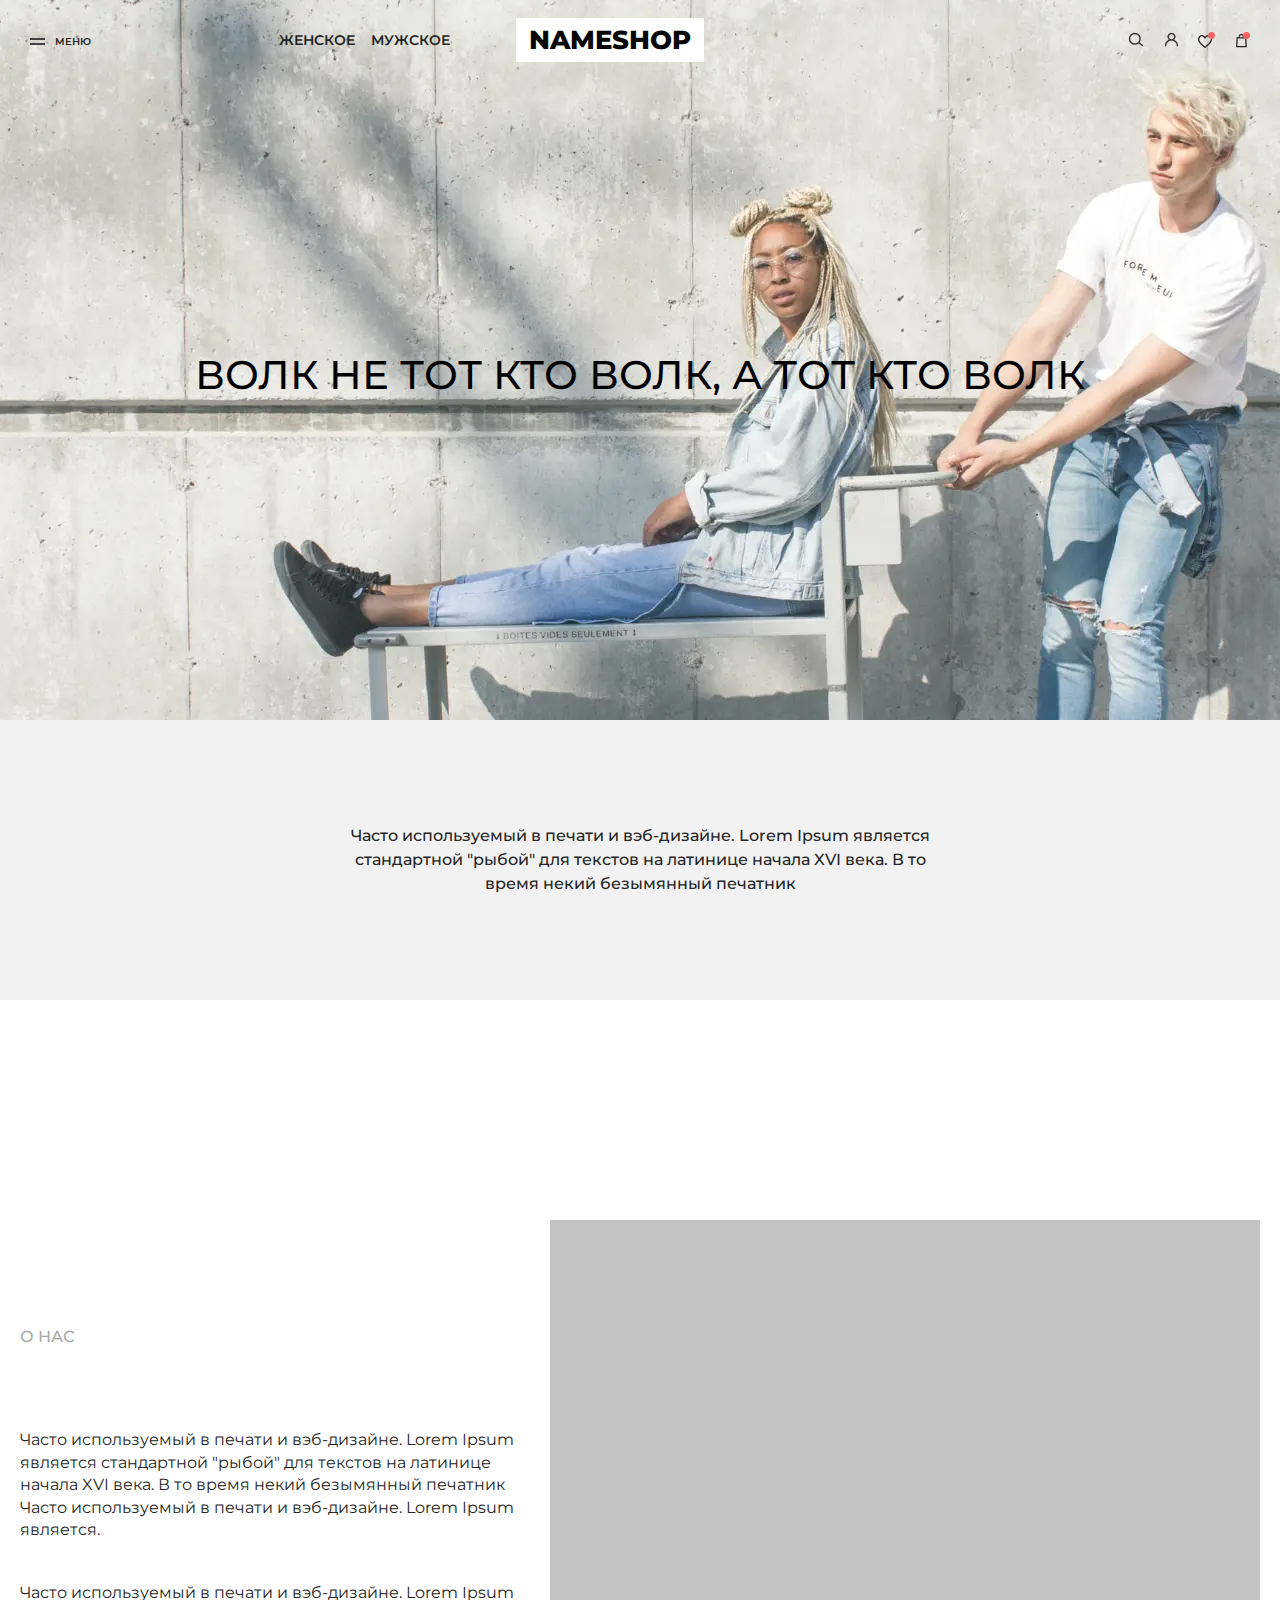
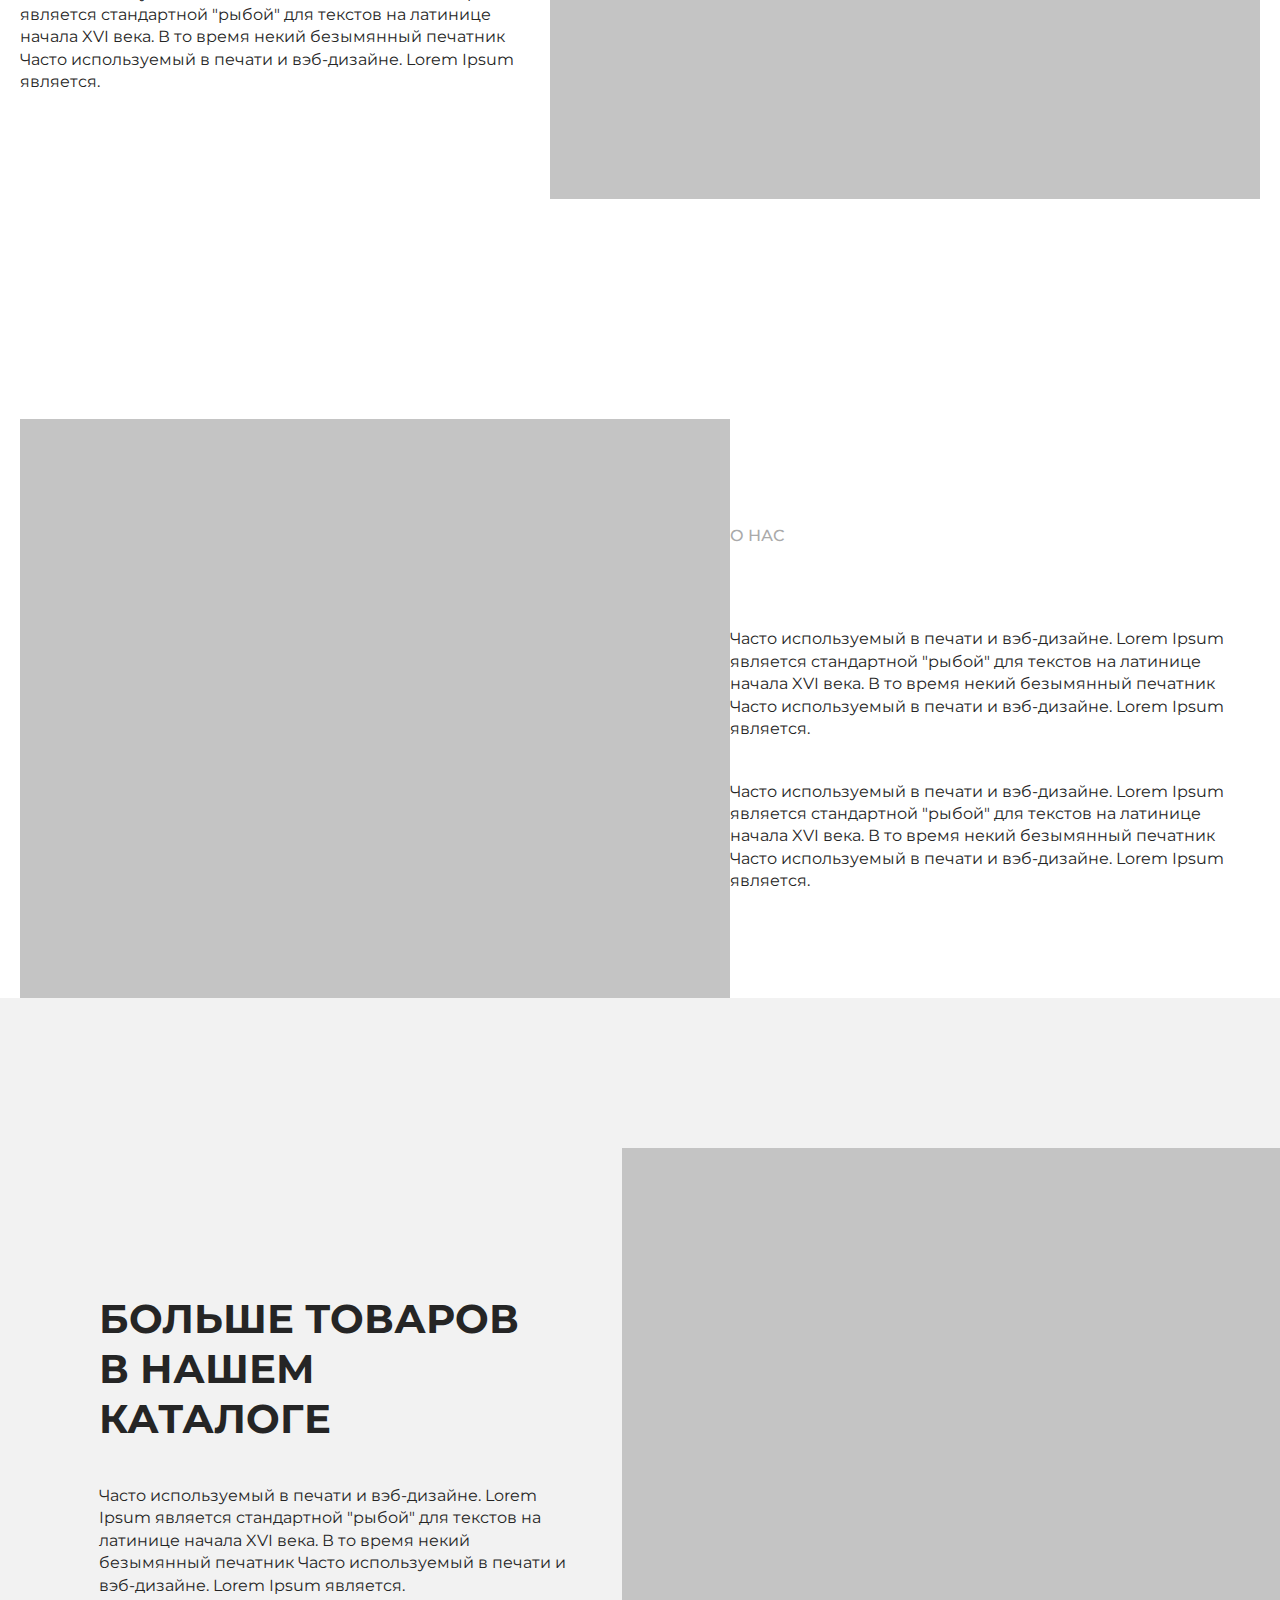
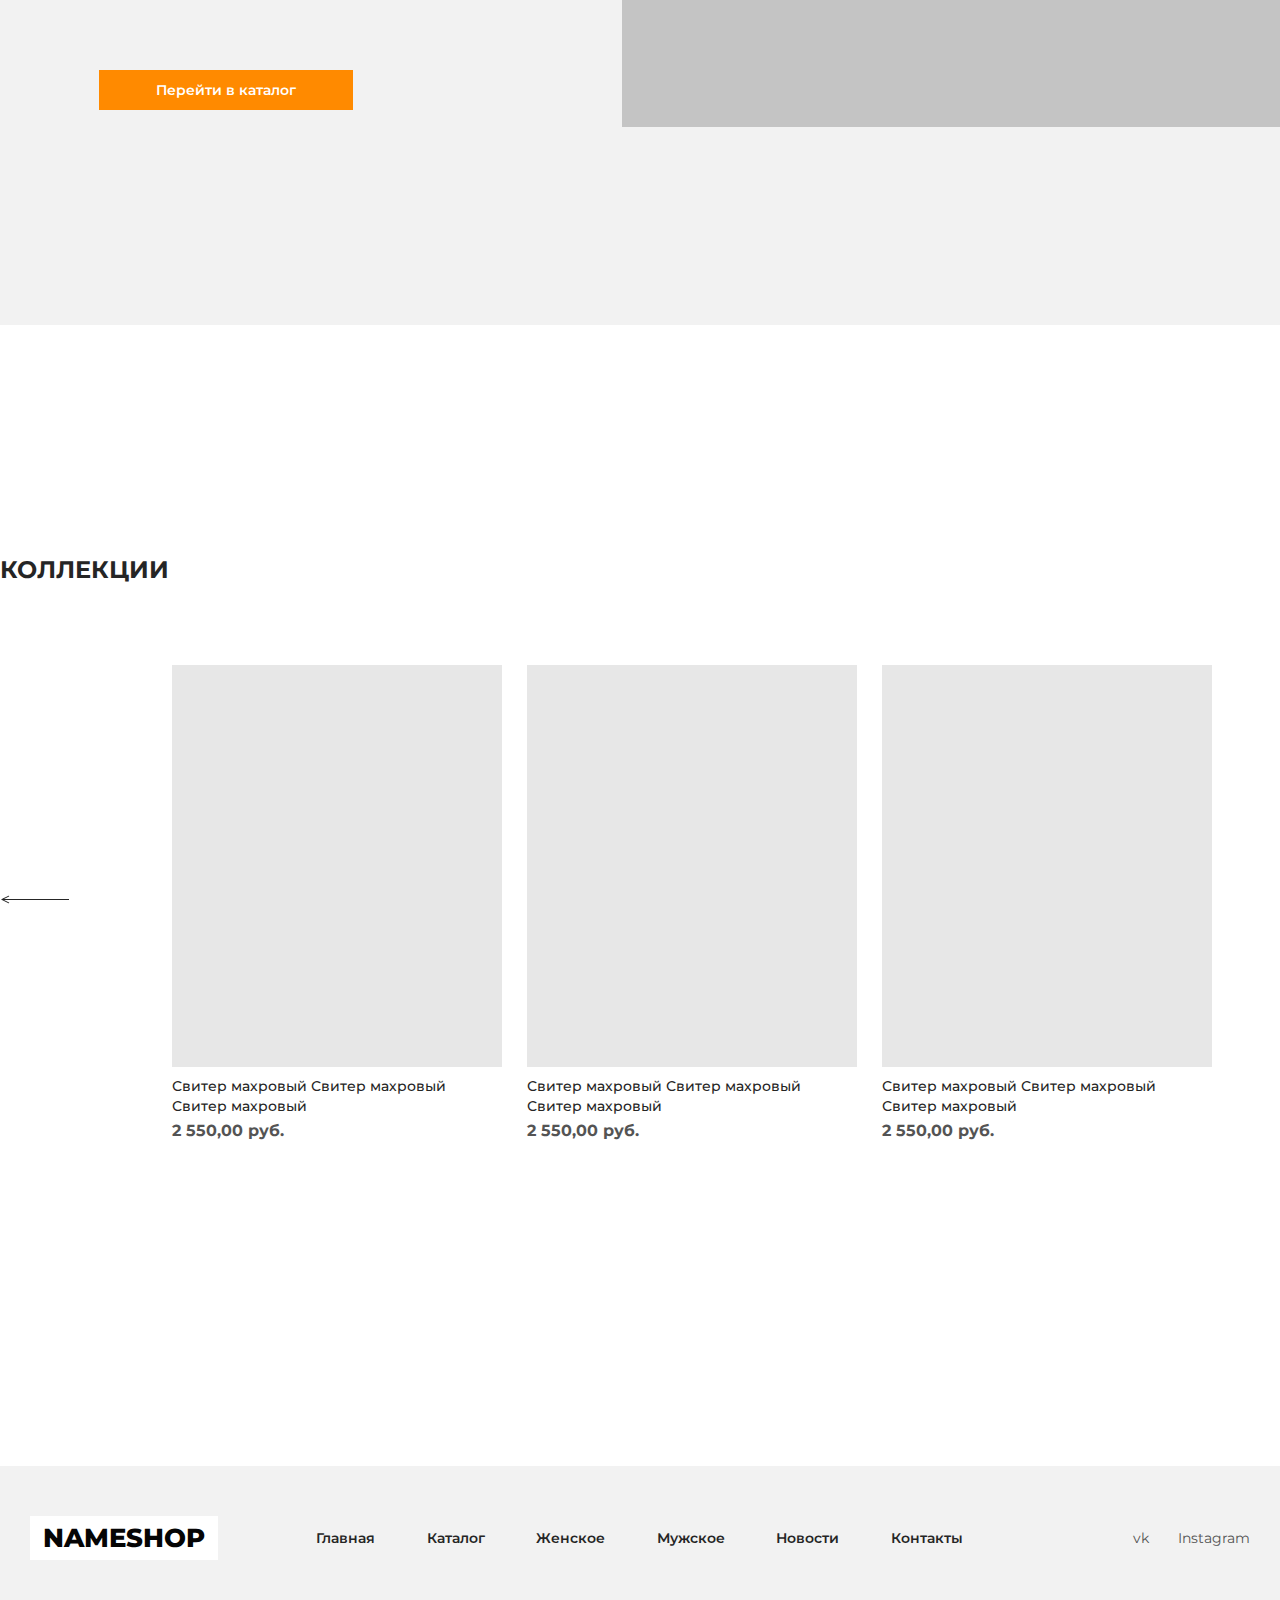
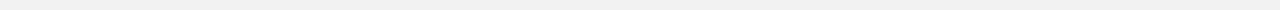
<file: clothing_store/index.html>
<!DOCTYPE html><html lang="en"><head>	<meta charset="UTF-8">	<meta name="viewport" content="width=device-width, initial-scale=1.0">	<link rel="stylesheet" href="css/style.min.css">	<link href="https://fonts.googleapis.com/css2?family=Montserrat:wght@400;500;600;700;800&display=swap"		rel="stylesheet">	<title>Shop</title></head><body>	<div class="wrapper">		<div class="header">   <div class="header__content">      <div class="header__row">         <div class="header__column">            <div class="header__item">               <div class="item-menu">                  <a href="#">меню</a>               </div>            </div>         </div>         <div class="header__column">            <div class="header__item">               <div class="item-logo">                  <a href="#">NameShop</a>               </div>            </div>         </div>         <div class="header__column">            <div class="header__item">               <div class="item-nav">                  <div class="item-nav__row">                     <div class="item-nav__column">                        <a href="#">                           <picture><source srcset="./img/header/Union.webp" type="image/webp"><img src="./img/header/Union.png" alt=""></picture>                        </a>                     </div>                     <div class="item-nav__column">                        <a href="#">                           <picture><source srcset="./img/header/5-layers.webp" type="image/webp"><img src="./img/header/5-layers.png" alt=""></picture>                        </a>                     </div><div class="item-nav__column">                        <a href="#">                           <picture><source srcset="./img/header/2-layers.webp" type="image/webp"><img src="./img/header/2-layers.png" alt=""></picture>                        </a>                     </div><div class="item-nav__column">                        <a href="#">                           <picture><source srcset="./img/header/4-layers.webp" type="image/webp"><img src="./img/header/4-layers.png" alt=""></picture>                        </a>                     </div>                                       </div>                                 </div>            </div>         </div>      </div>      <div class="heaedr__gender">         <div class="gender__row">            <a href="">женское</a>            <a href="">мужское</a>         </div>      </div>      <div class="header__title">         Волк не тот кто волк, а тот кто волк      </div>   </div></div>		<div class="content">			<div class="subtext">				<div class="subtext__text">Часто используемый в печати и вэб-дизайне. Lorem Ipsum является стандартной					"рыбой" для текстов на латинице начала XVI века. В то время некий безымянный печатник </div>			</div>			<div class="aboutus">				<div class="aboutus__content container1440">					<div class="aboutus__row">						<div class="aboutus__column">							<div class="aboutus__title">О нас</div>							<div class="aboutus__text">								<p>									Часто используемый в печати и вэб-дизайне. Lorem Ipsum является стандартной "рыбой" для									текстов на латинице начала XVI века.									В то время некий безымянный печатник Часто используемый в печати и вэб-дизайне. Lorem Ipsum									является.								</p>								<p>									Часто используемый в печати и вэб-дизайне. Lorem Ipsum является стандартной "рыбой" для									текстов на латинице начала XVI века.									В то время некий безымянный печатник Часто используемый в печати и вэб-дизайне. Lorem Ipsum									является.								</p>							</div>						</div>						<div class="aboutus__column">							<div class="aboutus__img"></div>						</div>					</div>				</div>			</div>			<div class="aboutus">				<div class="aboutus__content container1440">					<div class="aboutus__row row__2">						<div class="aboutus__column">							<div class="aboutus__title">О нас</div>							<div class="aboutus__text">								<p>									Часто используемый в печати и вэб-дизайне. Lorem Ipsum является стандартной "рыбой" для									текстов на латинице начала XVI века.									В то время некий безымянный печатник Часто используемый в печати и вэб-дизайне. Lorem Ipsum									является.								</p>								<p>									Часто используемый в печати и вэб-дизайне. Lorem Ipsum является стандартной "рыбой" для									текстов на латинице начала XVI века.									В то время некий безымянный печатник Часто используемый в печати и вэб-дизайне. Lorem Ipsum									является.								</p>							</div>						</div>						<div class="aboutus__column">							<div class="aboutus__img"></div>						</div>					</div>				</div>			</div>			<div class="catalog">   <div class="catalog__content">      <div class="catalog__title">         БОЛЬШЕ ТОВАРОВ В НАШЕМ КАТАЛОГЕ      </div>      <div class="catalog__text">         Часто используемый в печати и вэб-дизайне. Lorem Ipsum является стандартной "рыбой" для текстов на латинице  начала XVI века. В то время некий безымянный печатник Часто используемый в печати и вэб-дизайне. Lorem Ipsum является.      </div>         <a class="catalog__button" target="_blank" href="./maincatalog.html">Перейти в каталог</a>      <div class="catalog__img"></div>   </div></div>			<div class="collections">   <div class="collections__content">      <div class="collections__title">         КОЛЛЕКЦИИ      </div>      <div class="collections__row">         <div class="collections__column">            <button class="collections__button-left">               <picture><source srcset="./img/collections/left.webp" type="image/webp"><img src="./img/collections/left.png" alt=""></picture>            </button>         </div>         <div class="collections__column">            <div class="collections__row-items">               <div class="item__column">                  <div class="item__img"></div>                  <div class="item__name">                     Свитер махровый Свитер махровый Свитер махровый                  </div>                  <div class="item__price">                     2 550,00 руб.                  </div>               </div>               <div class="item__column">                  <div class="item__img"></div>                  <div class="item__name">                     Свитер махровый Свитер махровый Свитер махровый                  </div>                  <div class="item__price">                     2 550,00 руб.                  </div>               </div>               <div class="item__column">                  <div class="item__img"></div>                  <div class="item__name">                     Свитер махровый Свитер махровый Свитер махровый                  </div>                  <div class="item__price">                     2 550,00 руб.                  </div>               </div>            </div>                 </div>         <div class="collections__column">            <button class="collections__button-right">               <picture><source srcset="./img/collections/right.webp" type="image/webp"><img  src="./img/collections/right.png" alt=""></picture>            </button>         </div>      </div>   </div></div>		</div>		<div class="footer">   <div class="footer__content">      <div class="footer__row">         <div class="footer__column">            <div class="item-footer__logo">               <a href="#">NameShop</a>            </div>         </div>         <div class="footer__column">            <div class="item-footer__nav">               <a href="#">Главная</a>               <a href="#">Каталог</a>               <a href="#">Женское</a>               <a href="#">Мужское</a>               <a href="#">Новости</a>               <a href="#">Контакты</a>            </div>         </div>         <div class="footer__column">            <div class="item-footer__social">               <a href="#">vk</a>               <a href="#">Instagram</a>            </div>         </div>      </div>   </div></div>	</div>	<script src="js/script.min.js"></script></body></html>
</file>
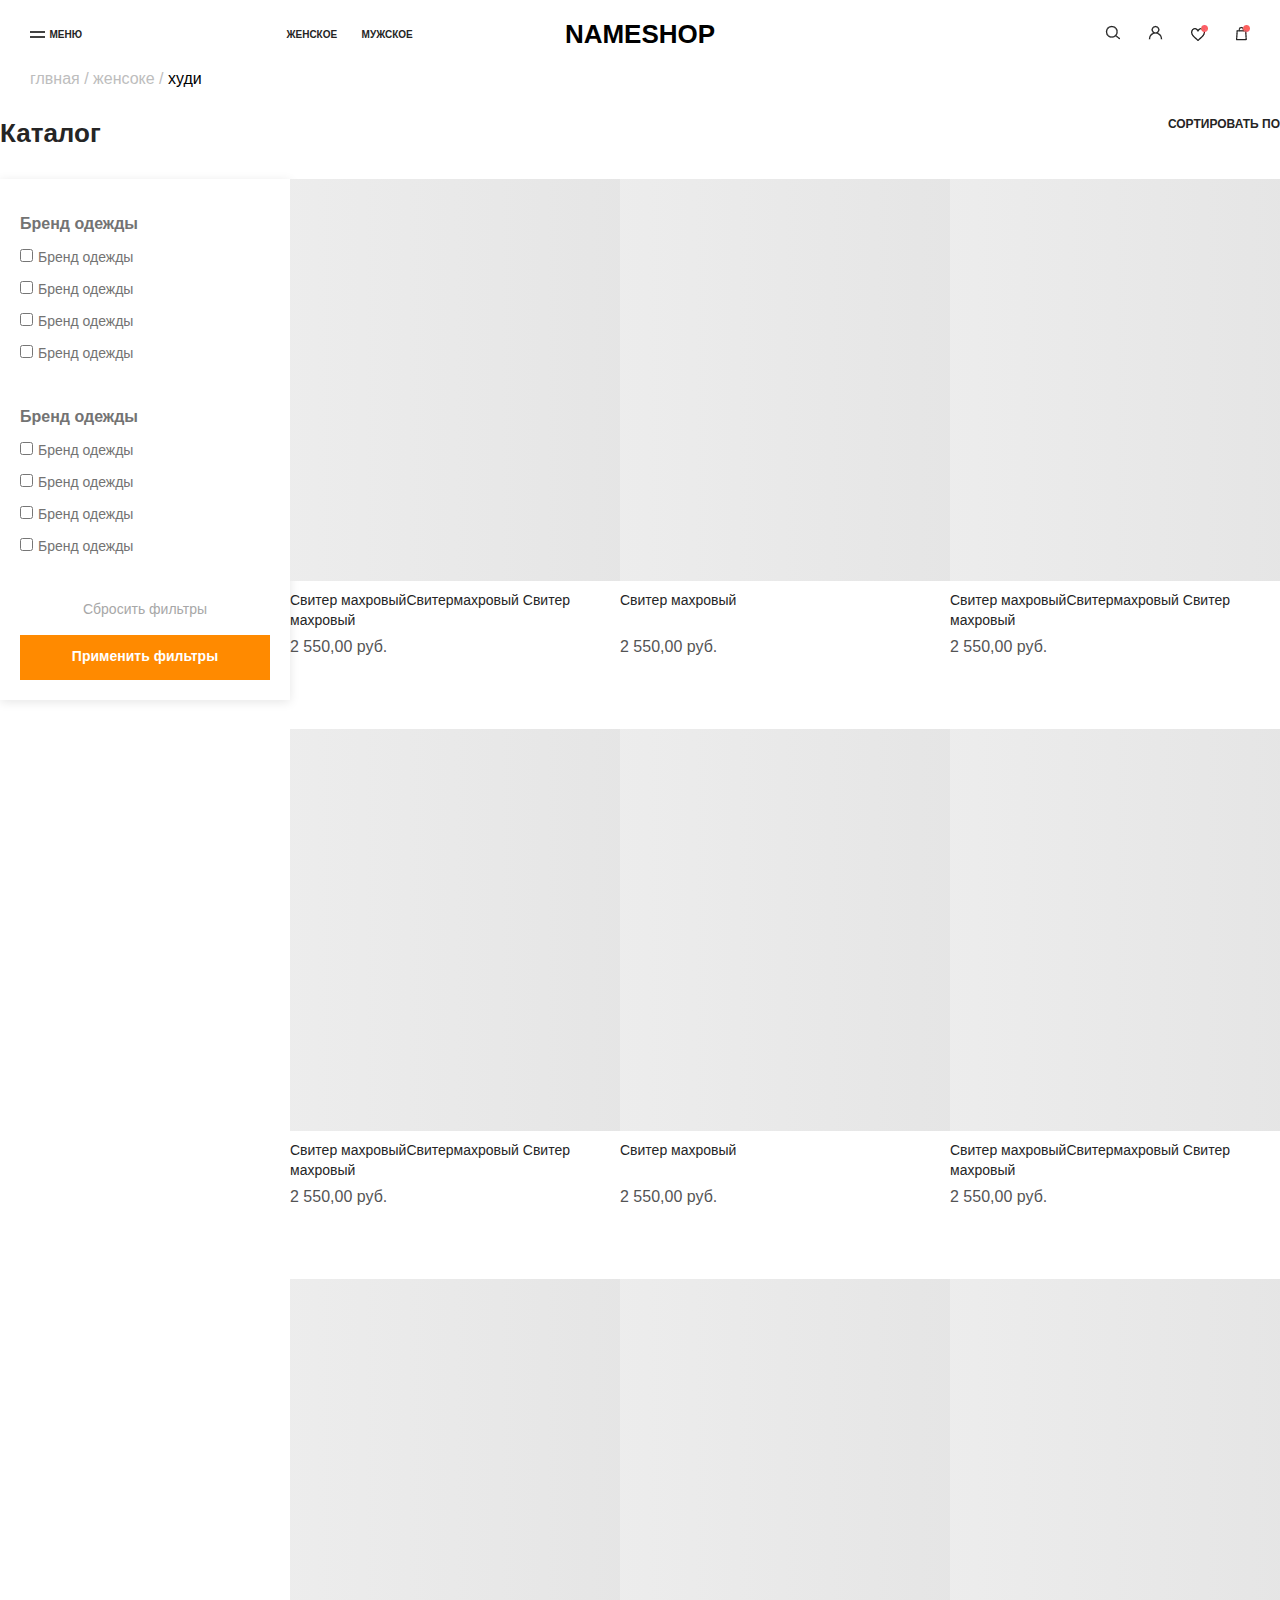
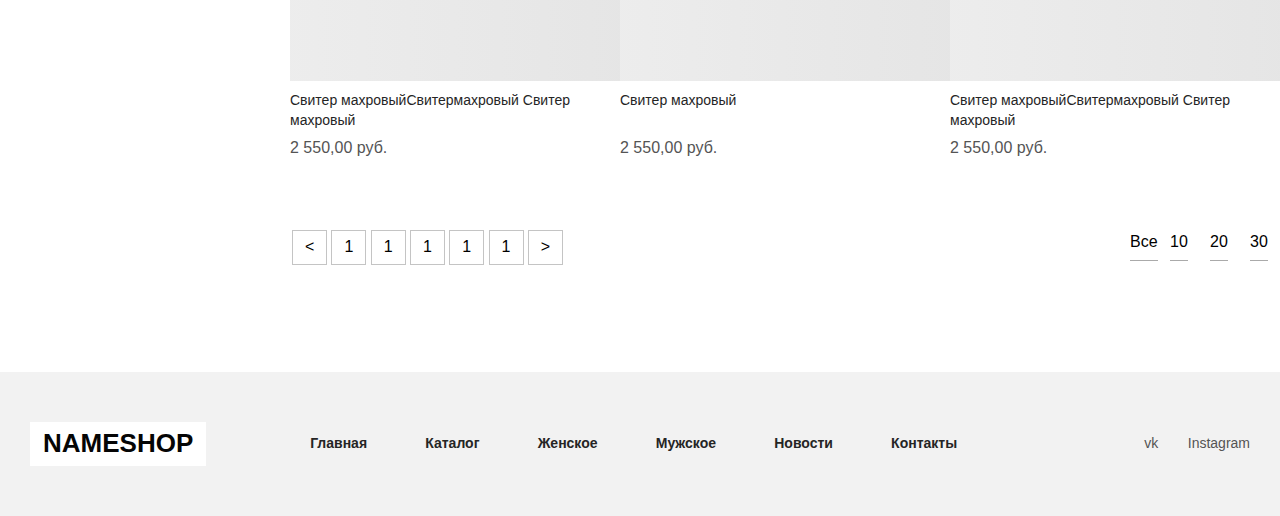
<file: clothing_store/maincatalog.html>
<!DOCTYPE html><html lang="en"><head>   <meta charset="UTF-8">   <meta http-equiv="X-UA-Compatible" content="IE=edge">   <meta name="viewport" content="width=device-width, initial-scale=1.0">   <title>Catalog</title>   <link rel="stylesheet" href="css/style.min.css"></head><body>   <div class="wrapper">      <div class="catalogheader">   <div class="catalogheader__logo">      <a href="#">NameShop</a>   </div>   <div class="catalogheader__row">      <div class="catalogheader__column">         <div class="catalogheader__menu">            <a href="#">меню</a>            <a href="#">женское</a>            <a href="#">мужское</a>         </div>      </div>      <div class="catalogheader__column">         <div class="catalogheader__nav">            <a href="#">               <picture><source srcset="./img/header/Union.webp" type="image/webp"><img src="./img/header/Union.png" alt=""></picture>            </a>            <a href="#">               <picture><source srcset="./img/header/5-layers.webp" type="image/webp"><img src="./img/header/5-layers.png" alt=""></picture>            </a>            <a href="#">               <picture><source srcset="./img/header/2-layers.webp" type="image/webp"><img src="./img/header/2-layers.png" alt=""></picture>            </a>            <a href="#">               <picture><source srcset="./img/header/4-layers.webp" type="image/webp"><img src="./img/header/4-layers.png" alt=""></picture>            </a>         </div>      </div>   </div></div>      <div class="content">         <div class="link">            глвная / женсоке / <span>худи</span>         </div>         <div class="navigation container-catalog">            <div class="navigation__title title-catalog">               Каталог            </div>            <div class="navigation__sort">               Сортировать по            </div>         </div>         <div class="shop">            <div class="container-catalog">               <div class="shop__row">                  <div class="shop__column-choice">                     <div class="shop__choice choice">                        <div class="choice__brand">                           <div class="choice__title">Бренд одежды</div>                           <form action="#">                              <div class="choice__check">                                 <input type="checkbox"><span>Бренд одежды</span>                              </div>                              <div class="choice__check">                                 <input type="checkbox"><span>Бренд одежды</span>                              </div>                              <div class="choice__check">                                 <input type="checkbox"><span>Бренд одежды</span>                              </div>                              <div class="choice__check">                                 <input type="checkbox"><span>Бренд одежды</span>                              </div>                           </form>                        </div>                        <div class="choice__brand">                           <div class="choice__title">Бренд одежды</div>                           <form action="#">                              <div class="choice__check">                                 <input type="checkbox"><span>Бренд одежды</span>                              </div>                              <div class="choice__check">                                 <input type="checkbox"><span>Бренд одежды</span>                              </div>                              <div class="choice__check">                                 <input type="checkbox"><span>Бренд одежды</span>                              </div>                              <div class="choice__check">                                 <input type="checkbox"><span>Бренд одежды</span>                              </div>                           </form>                        </div>                        <div class="choice__bottom">                           <div class="choice__bottom-sbros">                              Сбросить фильтры                           </div>                           <a href="#" class="choice__buttom">Применить фильтры</a>                        </div>                     </div>                  </div>                  <div class="shop__column-assortment">                     <div class="shop__assortment assortment">                        <div class="assortment__row">                           <div class="assortment__column">                              <a href="#" class="assortment__img"></a>                              <a href="#" class="assortment__name">                                 Свитер махровыйСвитермахровый Свитер махровый                              </a>                              <div class="assortment__price">                                 2 550,00 руб.                              </div>                           </div>                           <div class="assortment__column">                              <a href="#" class="assortment__img"></a>                              <a href="#" class="assortment__name">                                 Свитер махровый                              </a>                              <div class="assortment__price">                                 2 550,00 руб.                              </div>                           </div>                           <div class="assortment__column">                              <a href="#" class="assortment__img"></a>                              <a href="#" class="assortment__name">                                 Свитер махровыйСвитермахровый Свитер махровый                              </a>                              <div class="assortment__price">                                 2 550,00 руб.                              </div>                           </div>                        </div>                        <div class="assortment__row">                           <div class="assortment__column">                              <a href="#" class="assortment__img"></a>                              <a href="#" class="assortment__name">                                 Свитер махровыйСвитермахровый Свитер махровый                              </a>                              <div class="assortment__price">                                 2 550,00 руб.                              </div>                           </div>                           <div class="assortment__column">                              <a href="#" class="assortment__img"></a>                              <a href="#" class="assortment__name">                                 Свитер махровый                              </a>                              <div class="assortment__price">                                 2 550,00 руб.                              </div>                           </div>                           <div class="assortment__column">                              <a href="#" class="assortment__img"></a>                              <a href="#" class="assortment__name">                                 Свитер махровыйСвитермахровый Свитер махровый                              </a>                              <div class="assortment__price">                                 2 550,00 руб.                              </div>                           </div>                        </div>                        <div class="assortment__row">                           <div class="assortment__column">                              <a href="#" class="assortment__img"></a>                              <a href="#" class="assortment__name">                                 Свитер махровыйСвитермахровый Свитер махровый                              </a>                              <div class="assortment__price">                                 2 550,00 руб.                              </div>                           </div>                           <div class="assortment__column">                              <a href="#" class="assortment__img"></a>                              <a href="#" class="assortment__name">                                 Свитер махровый                              </a>                              <div class="assortment__price">                                 2 550,00 руб.                              </div>                           </div>                           <div class="assortment__column">                              <a href="#" class="assortment__img"></a>                              <a href="#" class="assortment__name">                                 Свитер махровыйСвитермахровый Свитер махровый                              </a>                              <div class="assortment__price">                                 2 550,00 руб.                              </div>                           </div>                        </div>                     </div>                     <div class="assortment__page pages">                        <div class="pages__row">                           <div class="pages__column">                              <div class="pages__list-row">                                 <div class="pages__list-column">                                    <span><</span>                                 </div>                                 <div class="pages__list-column">                                    <span>1</span>                                 </div>                                 <div class="pages__list-column">                                    <span>1</span>                                 </div>                                 <div class="pages__list-column">                                    <span>1</span>                                 </div>                                 <div class="pages__list-column">                                    <span>1</span>                                 </div>                                 <div class="pages__list-column">                                    <span>1</span>                                 </div>                                 <div class="pages__list-column">                                    <span>></span>                                 </div>                              </div>                           </div>                           <div class="pages__column">                              <div class="pages__number-row">                                 <div class="pages__number-column">                                    <span>Все</span>                                 </div>                                 <div class="pages__number-column">                                    <span>10</span>                                 </div>                                 <div class="pages__number-column">                                    <span>20</span>                                 </div>                                 <div class="pages__number-column">                                    <span>30</span>                                 </div>                              </div>                           </div>                        </div>                     </div>                  </div>               </div>            </div>         </div>      </div>   </div>   <div class="footer">   <div class="footer__content">      <div class="footer__row">         <div class="footer__column">            <div class="item-footer__logo">               <a href="#">NameShop</a>            </div>         </div>         <div class="footer__column">            <div class="item-footer__nav">               <a href="#">Главная</a>               <a href="#">Каталог</a>               <a href="#">Женское</a>               <a href="#">Мужское</a>               <a href="#">Новости</a>               <a href="#">Контакты</a>            </div>         </div>         <div class="footer__column">            <div class="item-footer__social">               <a href="#">vk</a>               <a href="#">Instagram</a>            </div>         </div>      </div>   </div></div>   </div></body></html>
</file>
<file: clothing_store/css/style.min.css>
*{padding:0;margin:0;border:0}*,:after,:before{-webkit-box-sizing:border-box;box-sizing:border-box}:active,:focus{outline:0}a:active,a:focus{outline:0}aside,footer,header,nav,section{display:block}body,html{height:100%}body{line-height:1;-ms-text-size-adjust:100%;-moz-text-size-adjust:100%;-webkit-text-size-adjust:100%}button,input,input::-ms-clear{display:none}button{cursor:pointer}button::-moz-focus-inner{padding:0;border:0}a,a:visited{text-decoration:none}a:hover{text-decoration:none}ul li{list-style:none}img{vertical-align:top}h1,h2,h3,h4,h5,h6{font-weight:inherit;font-size:inherit}._no-webp .header{background:url(../img/header/image_11.png)}.header{background-position:0 0;background-repeat:no-repeat;background-size:100% auto}.header__content{height:720px}.header__row{padding:18px 30px 0;display:-webkit-box;display:-ms-flexbox;display:flex;-webkit-box-pack:justify;-ms-flex-pack:justify;justify-content:space-between}.header__column{display:-webkit-box;display:-ms-flexbox;display:flex;-webkit-box-align:center;-ms-flex-align:center;align-items:center}.header__title{text-align:center;position:relative;top:40%;color:#000;font-size:40px;font-weight:500;font-style:normal;letter-spacing:normal;line-height:normal;text-align:center;text-transform:uppercase}.item-menu a{color:#252525;font-size:10px;font-weight:600;font-style:normal;letter-spacing:normal;line-height:normal;text-transform:uppercase}.item-menu ::before{content:url(../img/header/burger.png);margin:0 10px 0 0}.item-logo{background-color:#fff;padding:6px 13Px}.item-logo a{color:#050505;font-size:26px;font-weight:800;font-style:normal;letter-spacing:normal;line-height:normal;text-transform:uppercase}.item-nav__row{display:-webkit-box;display:-ms-flexbox;display:flex;width:122px;-webkit-box-pack:justify;-ms-flex-pack:justify;justify-content:space-between}.heaedr{position:relative}.heaedr__gender{position:absolute;top:31px;left:279px}.heaedr__gender a{color:#252525;font-size:14px;font-weight:600;font-style:normal;letter-spacing:normal;line-height:normal;text-transform:uppercase}.gender__row{display:-webkit-box;display:-ms-flexbox;display:flex;width:171px;-webkit-box-pack:justify;-ms-flex-pack:justify;justify-content:space-between}.footer{background:#f2f2f2;padding:50px 30px}.footer__row{display:-webkit-box;display:-ms-flexbox;display:flex;-webkit-box-pack:justify;-ms-flex-pack:justify;justify-content:space-between;-webkit-box-align:center;-ms-flex-align:center;align-items:center}.item-footer__logo{height:44px;background:#fff;display:-webkit-box;display:-ms-flexbox;display:flex;-webkit-box-align:center;-ms-flex-align:center;align-items:center;padding:0 13px}.item-footer__logo a{color:#050505;font-size:26px;font-weight:800;font-style:normal;letter-spacing:normal;line-height:normal;text-transform:uppercase}.item-footer__nav{width:647px;display:-webkit-box;display:-ms-flexbox;display:flex;-webkit-box-pack:justify;-ms-flex-pack:justify;justify-content:space-between}.item-footer__nav a{color:#252525;font-size:14px;font-weight:600;font-style:normal;letter-spacing:normal;line-height:21px}.item-footer__social{width:189px;text-align:right}.item-footer__social a{margin:0 0 0 25px;color:#545454;font-size:14px;font-weight:400;font-style:normal;letter-spacing:normal;line-height:21px}.aboutus{padding:220px 0 0 0}.aboutus__row{display:-webkit-box;display:-ms-flexbox;display:flex;-webkit-box-align:center;-ms-flex-align:center;align-items:center;-webkit-box-pack:justify;-ms-flex-pack:justify;justify-content:space-between}.aboutus__title{color:#aaa;font-size:16px;font-weight:500;line-height:24px;text-transform:uppercase}.aboutus__text{margin:80px 0 0 0;color:#252525;font-size:16px;font-weight:400;line-height:22.4px;max-width:571px}.aboutus__text p{margin-bottom:40px}.aboutus__text :last-child{margin:0}.aboutus__img{width:710px;height:579px;background-color:#c4c4c4}.container1440{max-width:1480px;margin:0 auto;padding:0 20px}.row__2{-webkit-box-orient:horizontal;-webkit-box-direction:reverse;-ms-flex-direction:row-reverse;flex-direction:row-reverse}.catalog{padding:296px 0 215px;background:#f2f2f2;position:relative}.catalog__img{width:710px;height:579px;background-color:#c4c4c4;position:absolute;top:150px;left:622px;z-index:1}.catalog__content{width:1082px;margin:0 auto}.catalog__title{width:458px;color:#252525;font-size:40px;font-weight:700;line-height:50px;margin-bottom:41px;position:relative;z-index:2}.catalog__text{width:476px;color:#252525;font-size:16px;font-weight:400;line-height:22.4px;margin-bottom:73px;position:relative;z-index:2}.catalog__button{padding:13px 57px;background-color:#ff8a00;position:relative;z-index:2;-webkit-box-align:center;-ms-flex-align:center;align-items:center;color:#fff;font-size:14px;font-weight:600;display:inline-block}.catalog__button:hover{-webkit-transform:scale(1.02);-ms-transform:scale(1.02);transform:scale(1.02);background-color:#914e02}.collections{padding:220px 0}.collections__content{width:1384px;margin:0 auto}.collections__title{color:#252525;font-size:24px;font-weight:700;line-height:50px;margin:0 0 70px 0}.collections__row{display:-webkit-box;display:-ms-flexbox;display:flex;-webkit-box-pack:justify;-ms-flex-pack:justify;justify-content:space-between;-webkit-box-align:center;-ms-flex-align:center;align-items:center}.collections__row-items{display:-webkit-box;display:-ms-flexbox;display:flex;width:1040px;-webkit-box-pack:justify;-ms-flex-pack:justify;justify-content:space-between}.collections__button-left{background:#fff}.collections__button-right{background:#fff}.item__column{width:330px}.item__img{height:402px;background:#e7e7e7;margin:0 0 10px 0}.item__name{color:#252525;font-size:14px;font-weight:500;line-height:19.6px;margin:0 0 7px 0}.item__price{color:#545454;font-weight:700}.catalogheader__logo{width:190px;text-align:center;position:absolute;left:50%;-webkit-transform:translate(-50%);-ms-transform:translate(-50%);transform:translate(-50%);margin:18px 0 0 0}.catalogheader__logo a{font-weight:800;font-size:26px;line-height:32px;text-transform:uppercase;color:#000}.catalogheader{padding:0 30px}.catalogheader__row{display:-webkit-box;display:-ms-flexbox;display:flex;-webkit-box-pack:justify;-ms-flex-pack:justify;justify-content:space-between;padding:25px 0 0 0}.catalogheader__menu a{font-weight:600;font-size:10px;text-transform:uppercase;color:#252525}.catalogheader__menu a:hover{opacity:.3}.catalogheader__menu a:nth-child(2){margin:0 20px 0 200px}.catalogheader__menu::before{content:url(../img/header/burger.png)}.catalogheader__nav a{display:inline-block;margin:0 0 0 23px}.content{padding:0 0 107px 0}.link{padding:30px 0 0 30px;color:#bdbdbd}.link span{color:#000}.container-catalog{max-width:1380px;margin:0 auto}.navigation{padding:30px 0 30px 0;display:-webkit-box;display:-ms-flexbox;display:flex;-webkit-box-pack:justify;-ms-flex-pack:justify;justify-content:space-between}.navigation__sort{font-weight:600;font-size:12px;line-height:15px;text-transform:uppercase;color:#252525}.title-catalog{font-weight:700;font-size:26px;line-height:32px;color:#252525}.shop__row{display:-webkit-box;display:-ms-flexbox;display:flex;-webkit-box-pack:justify;-ms-flex-pack:justify;justify-content:space-between}.shop__column-choice{width:330px;height:100%;background:#fff;-webkit-box-shadow:0 2px 10px rgba(0,0,0,.1);box-shadow:0 2px 10px rgba(0,0,0,.1);padding:35px 20px 20px 20px}.shop__column-assortment{width:1030px}.assortment__row{display:-webkit-box;display:-ms-flexbox;display:flex;-webkit-box-pack:justify;-ms-flex-pack:justify;justify-content:space-between;margin:0 0 70px 0}.assortment__column{width:330px;display:-webkit-box;display:-ms-flexbox;display:flex;-webkit-box-orient:vertical;-webkit-box-direction:normal;-ms-flex-direction:column;flex-direction:column}.assortment__img{width:330px;height:402px;background:-o-linear-gradient(.03deg,#efefef -33.42%,#e3e3e3 132.09%);background:linear-gradient(89.97deg,#efefef -33.42%,#e3e3e3 132.09%)}.assortment__img:hover{-webkit-transform:scale(1.03);-ms-transform:scale(1.03);transform:scale(1.03)}.assortment__name{font-weight:500;font-size:14px;line-height:140%;color:#252525;margin:10px 0 5px;-webkit-box-flex:1;-ms-flex:1 1 auto;flex:1 1 auto}.assortment__name:hover{text-decoration:underline}.assortment__price{font-size:16px;line-height:150%;color:#545454}.choice__brand{display:-webkit-box;display:-ms-flexbox;display:flex;-webkit-box-orient:vertical;-webkit-box-direction:normal;-ms-flex-direction:column;flex-direction:column}.choice__title{font-weight:700;font-size:16px;line-height:20px;color:#737373;margin:0 0 15px 0}.choice__check{font-size:14px;line-height:17px;color:#737373;margin:0 0 15px 0}.choice__check:last-child{margin:0 0 45px 0}.choice__check span{display:inline-block;margin-left:5px}.choice__bottom-sbros{font-weight:500;font-size:14px;line-height:140%;color:#a7a7a7;text-align:center;margin:0 0 15px 0}.choice__buttom{font-weight:600;font-size:14px;line-height:17px;color:#fff;display:block;background:#ff8a00;text-align:center;padding:13px 0 15px}.pages__row{display:-webkit-box;display:-ms-flexbox;display:flex;-webkit-box-pack:justify;-ms-flex-pack:justify;justify-content:space-between;-webkit-box-align:center;-ms-flex-align:center;align-items:center}.pages__list-row{display:-webkit-box;display:-ms-flexbox;display:flex;width:275px;-webkit-box-pack:justify;-ms-flex-pack:justify;justify-content:space-between;text-align:center}.pages__list-column{width:35px;height:35px;border:1px solid #c4c4c4;display:-webkit-box;display:-ms-flexbox;display:flex;-webkit-box-align:center;-ms-flex-align:center;align-items:center;margin:0 auto}.pages__list-column:hover{background:#ff8a00;border:1px solid #000;color:#fff}.pages__list-column span{display:block;margin:0 auto}.pages__number-row{display:-webkit-box;display:-ms-flexbox;display:flex}.pages__number-column{display:-webkit-box;display:-ms-flexbox;display:flex;width:40px;-webkit-box-pack:justify;-ms-flex-pack:justify;justify-content:space-between}.pages__number-column span{display:block;border-bottom:1.5px solid #aaa;padding:0 0 10px 0}.pages__number-column span:last-child{margin:0 0 0 10px}.pages__number-column span:hover{color:#ff8a00;border-bottom:1.5px solid #ff8a00}body{font-family:Montserrat,sans-serif}.wrapper{min-height:100%;display:-webkit-box;display:-ms-flexbox;display:flex;-webkit-box-orient:vertical;-webkit-box-direction:normal;-ms-flex-direction:column;flex-direction:column}.content{-webkit-box-flex:1;-ms-flex:1 1 auto;flex:1 1 auto}.subtext{height:280px;display:-webkit-box;display:-ms-flexbox;display:flex;-webkit-box-align:center;-ms-flex-align:center;align-items:center;background:#f2f2f2}.subtext__text{margin:0 auto;text-align:center;width:580px;color:#252525;font-size:16px;font-weight:500;font-style:normal;letter-spacing:normal;line-height:24px}@font-face{font-family:Gilroy-Bold;font-display:swap;src:url(../fonts/Gilroy-Bold.woff2) format("woff2"),url(../fonts/Gilroy-Bold.woff) format("woff");font-weight:400;font-style:normal}@font-face{font-family:Gilroy-Medium;font-display:swap;src:url(../fonts/Gilroy-Medium.woff2) format("woff2"),url(../fonts/Gilroy-Medium.woff) format("woff");font-weight:400;font-style:normal}@font-face{font-family:Gilroy-Regular;font-display:swap;src:url(../fonts/Gilroy-Regular.woff2) format("woff2"),url(../fonts/Gilroy-Regular.woff) format("woff");font-weight:400;font-style:normal}@font-face{font-family:Gilroy-SemiBold;font-display:swap;src:url(../fonts/Gilroy-SemiBold.woff2) format("woff2"),url(../fonts/Gilroy-SemiBold.woff) format("woff");font-weight:400;font-style:normal}._webp .header{background:url(../img/header/image_11.webp)}
</file>
